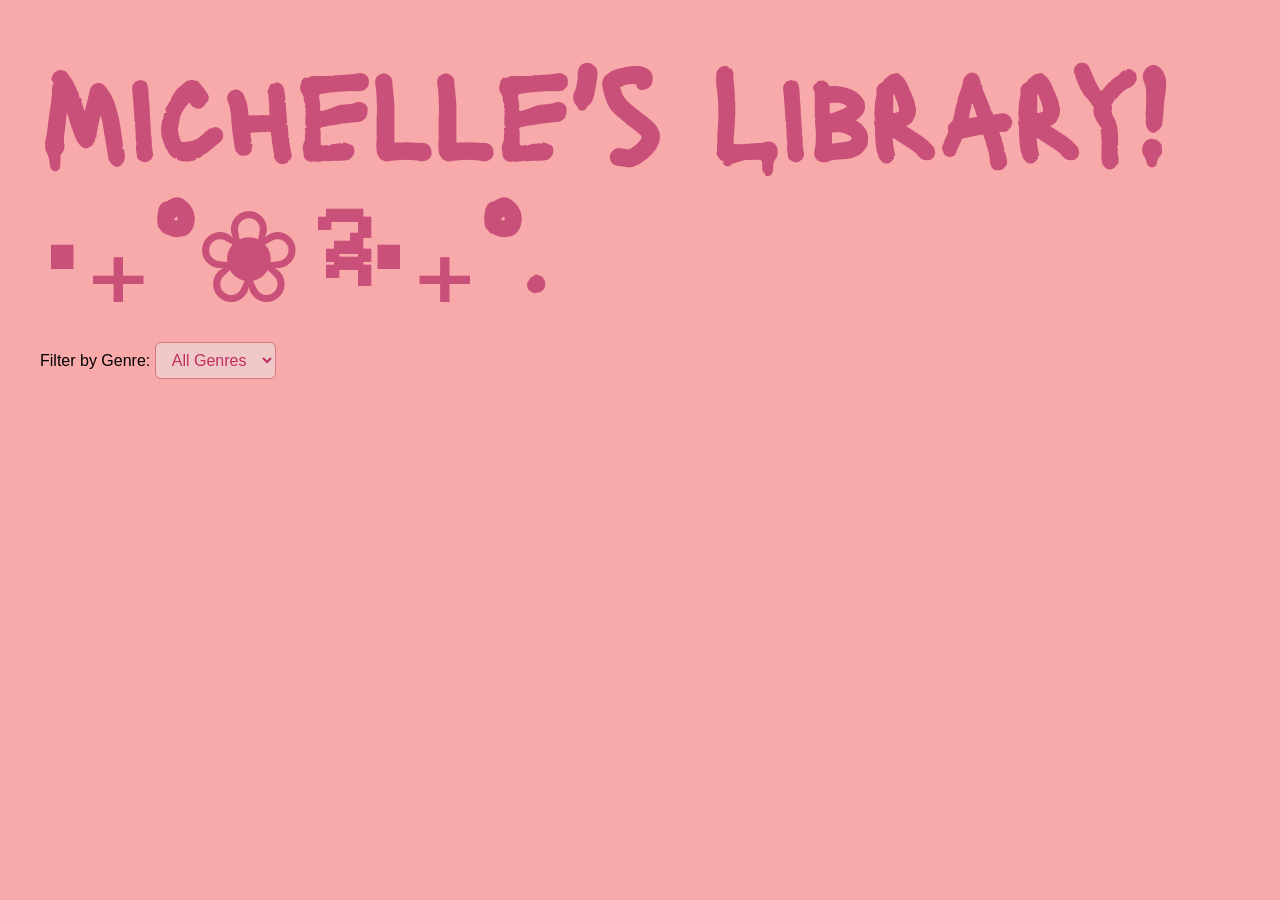
<file: library.html>
<!DOCTYPE html>
<html lang="en">
<head>
  <meta charset="UTF-8">
  <meta name="viewport" content="width=device-width, initial-scale=1.0">
  <title>Michelle's Library!</title>
  
  <link rel="preconnect" href="https://fonts.googleapis.com">
  <link rel="preconnect" href="https://fonts.gstatic.com" crossorigin>
  <link href="https://fonts.googleapis.com/css2?family=Lacquer&display=swap" rel="stylesheet">

  <style>
    :root {
       --fs-xl: clamp(4rem, 10vw, 9rem);
       --fs-lg: clamp(3rem, 7vw, 6rem);
       --fs-md: clamp(2rem, 5vw, 4rem);
       --fs-sm: clamp(1.5rem, 3vw, 2.5rem);
    }

    body {
       background-color: #f8a9a9;
       margin: 0;
       padding: 40px;
       font-family: sans-serif;
    }

    #biggest {
       font-family: "Lacquer", system-ui, cursive;
       font-size: var(--fs-xl);
       color: rgb(201, 80, 120);
       margin: 0 0 20px 0;
       line-height: 1.1;
    }

    .filter-bar {
       margin-bottom: 30px;
       font-family: "Krub", sans-serif;
    }

    .filter-bar select {
       padding: 8px 12px;
       border-radius: 6px;
       border: 1px solid rgb(211, 122, 128);
       background-color: rgb(241, 200, 200);
       color: rgb(193, 47, 96);
       font-size: 1rem;
    }

    .collection-grid {
       display: grid;
       grid-template-columns: repeat(auto-fill, minmax(220px, 1fr));
       gap: 30px;
       width: 100%;
       max-width: 1200px;
       margin: 0 auto;
    }

    .card {
       background-color: rgb(241, 200, 200);
       border: 1px dashed pink;
       border-radius: 12px;
       padding: 20px;
       display: flex;
       flex-direction: column;
       align-items: center;
       text-align: center;
       box-sizing: border-box;
       transition: 0.2s ease;
    }

    .card:hover {
       background-color: rgb(255, 215, 215);
       transform: rotate(-1deg) scale(1.02);
    }

    .card-image {
       width: 100%;
       height: 280px;
       object-fit: contain;
       margin: 15px 0;
       border-radius: 6px;
       display: block;
    }

    .card-title {
       font-family: "Krub", sans-serif;
       font-size: 1.2rem;
       font-weight: 700;
       color: rgb(193, 47, 96);
       margin-bottom: 5px;
    }

    .card-author {
       font-family: "Krub", sans-serif;
       font-size: 1rem;
       color: rgb(211, 122, 128);
       margin-bottom: 5px;
    }

    .card-genre {
       font-family: "Krub", sans-serif;
       font-size: 0.85rem;
       text-transform: uppercase;
       letter-spacing: 0.5px;
       color: rgb(235, 40, 122);
       margin-top: auto;
    }
  </style>
</head>
<body>

  <header class="header">
    <h1 id="biggest">Michelle's Library! ‧₊˚❀༉‧₊˚.</h1>
  </header>

  <div class="filter-bar">
    <label for="genreSelect">Filter by Genre: </label>
    <select id="genreSelect">
      <option value="all">All Genres</option>
    </select>
  </div>

  <div class="collection-grid" id="bookGrid"></div>

  <script src="script.js"></script>

  
</body>
</html>
</file>
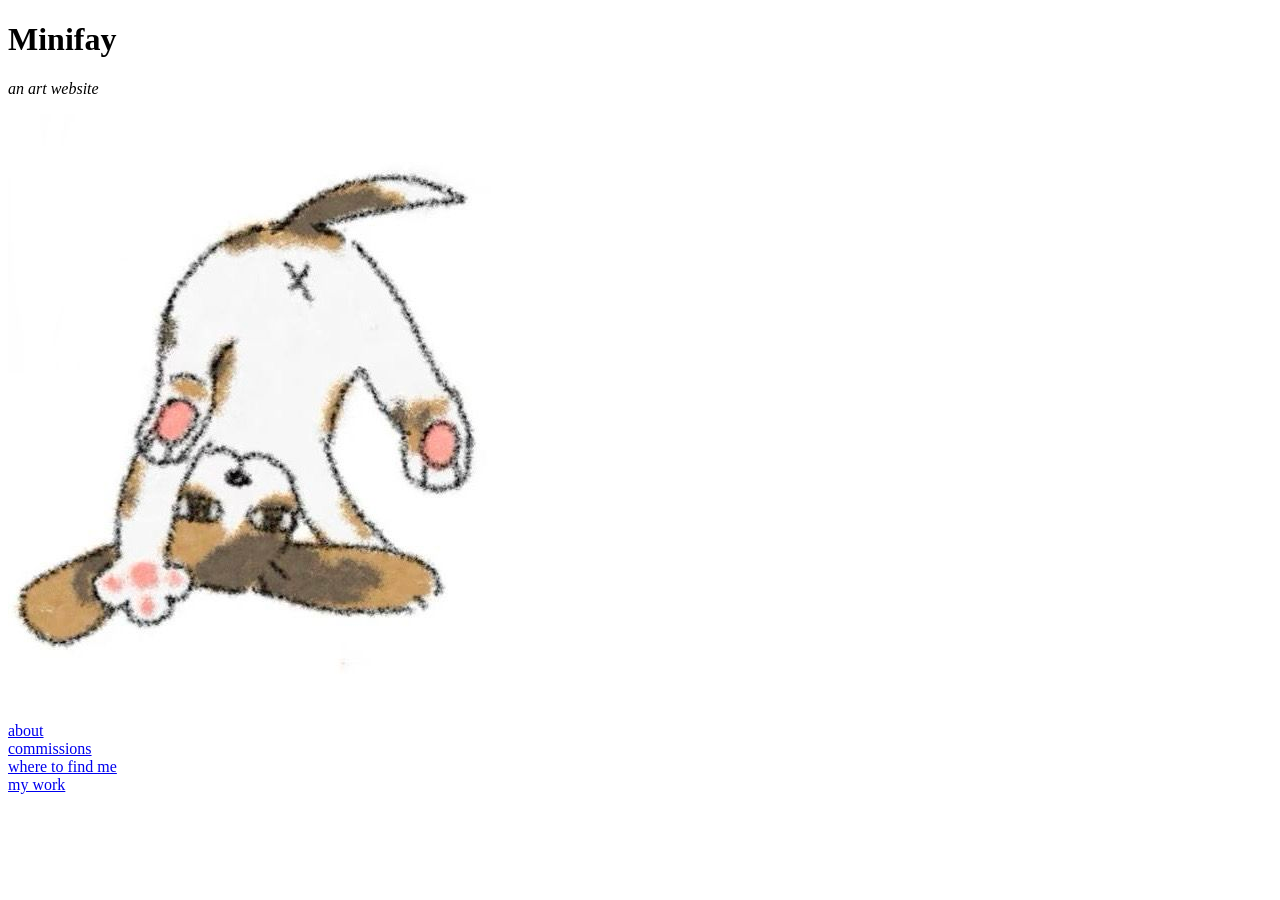
<file: old index.html>
<!DOCTYPE html>


<html>
    <title> Minifay </title>
    <body>
        <h1><b>Minifay</b></h1>
            <p> <i>an art website</i></p>
        <img src="assets/doggy.jpg"
<ul>    
        <br>
        <a href="about.html"> about </a>
        <br>
        <a href="commissions.html"> commissions </a>
        <br>
        <a href="info.html"> where to find me </a>
        <br>
        <a href="mywork.html"> my work </a>
    </ul>
   </nav>

    </body>




</html>
</file>
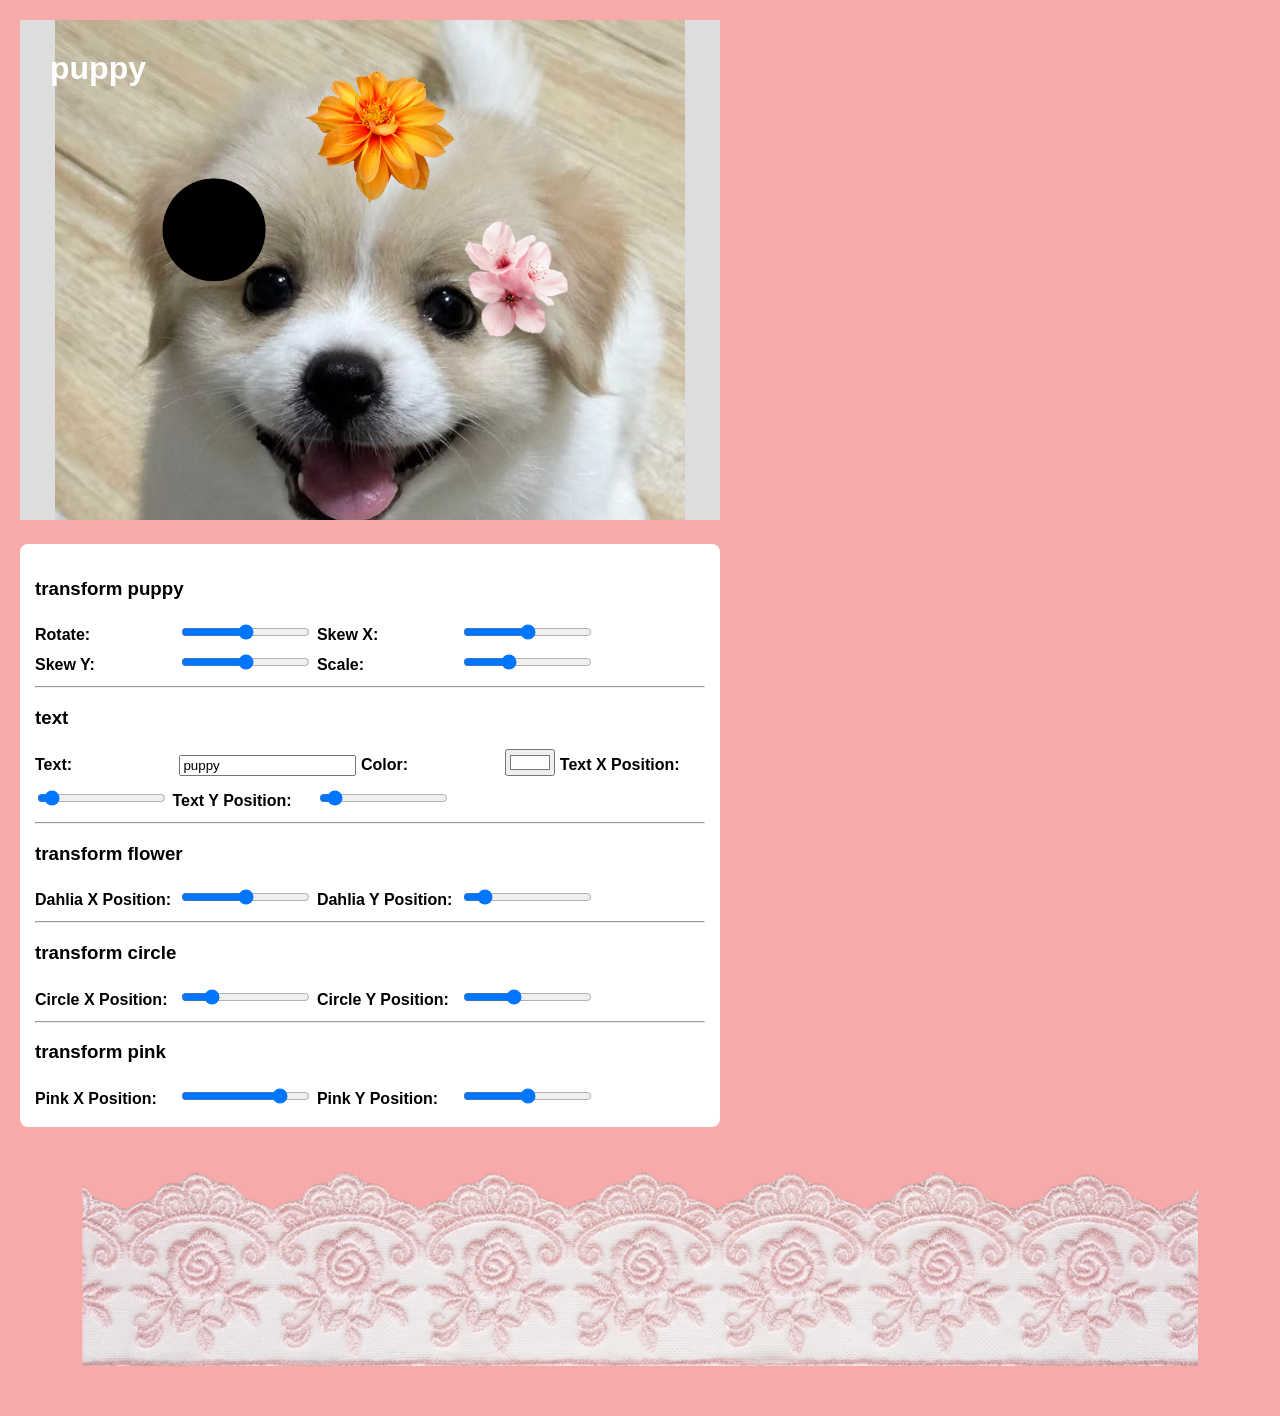
<file: puppy.html>
<!DOCTYPE html>
<html lang="en">
<head>
  <meta charset="UTF-8">
  <title>make the puppy pretty!</title>
  <link rel="stylesheet" href="style.css">
</head>
<body>

  <div id="image-box">
    <img id="dog" src="assets/dog.jpg" alt="happy puppy with tongue halfway sticking out">
    
    <img id="dahlia" src="assets/dahlia.png" alt="dahlia/orange flower image">
    <img id="circle" src="assets/circle.png" alt="circle image">
    <img id="pink" src="assets/pink.png" alt="pink image">
    
    <p id="overlay-text">puppy</p>
  </div>

  <div class="controls">
    <h3>transform puppy</h3>
    <label>Rotate:</label>
    <input id="rotate" type="range" min="-180" max="180" value="0">

    <label>Skew X:</label>
    <input id="skewX" type="range" min="-45" max="45" value="0">

    <label>Skew Y:</label>
    <input id="skewY" type="range" min="-45" max="45" value="0">

    <label>Scale:</label>
    <input id="scale" type="range" min="0.5" max="2" step="0.1" value="1">

    <hr>

    <h3>text</h3>
    <label>Text:</label>
    <input id="textInput" type="text" value="puppy">

    <label>Color:</label>
    <input id="textColor" type="color" value="#ffffff">

    <label>Text X Position:</label>
    <input id="textX" type="range" min="0" max="500" value="30">

    <label>Text Y Position:</label>
    <input id="textY" type="range" min="0" max="400" value="30">

    <hr>

    <h3>transform flower</h3>
    <label>Dahlia X Position:</label>
    <input id="dahliaX" type="range" min="0" max="500" value="250">

    <label>Dahlia Y Position:</label>
    <input id="dahliaY" type="range" min="0" max="400" value="50">

    <hr>

    <h3>transform circle</h3>
    <label>Circle X Position:</label>
    <input id="circleX" type="range" min="0" max="500" value="100">

    <label>Circle Y Position:</label>
    <input id="circleY" type="range" min="0" max="400" value="150">

    <hr>

    <h3>transform pink</h3>
    <label>Pink X Position:</label>
    <input id="pinkX" type="range" min="0" max="500" value="400">

    <label>Pink Y Position:</label>
    <input id="pinkY" type="range" min="0" max="400" value="200">
  </div>

  <script src="script.js"></script>

  <img src="assets/long pink lace bottom up.png"
            alt="Pink lace decoration following the header, with the flat edge at the bottom and the intricate one at the top">

</body>
</html>
</file>
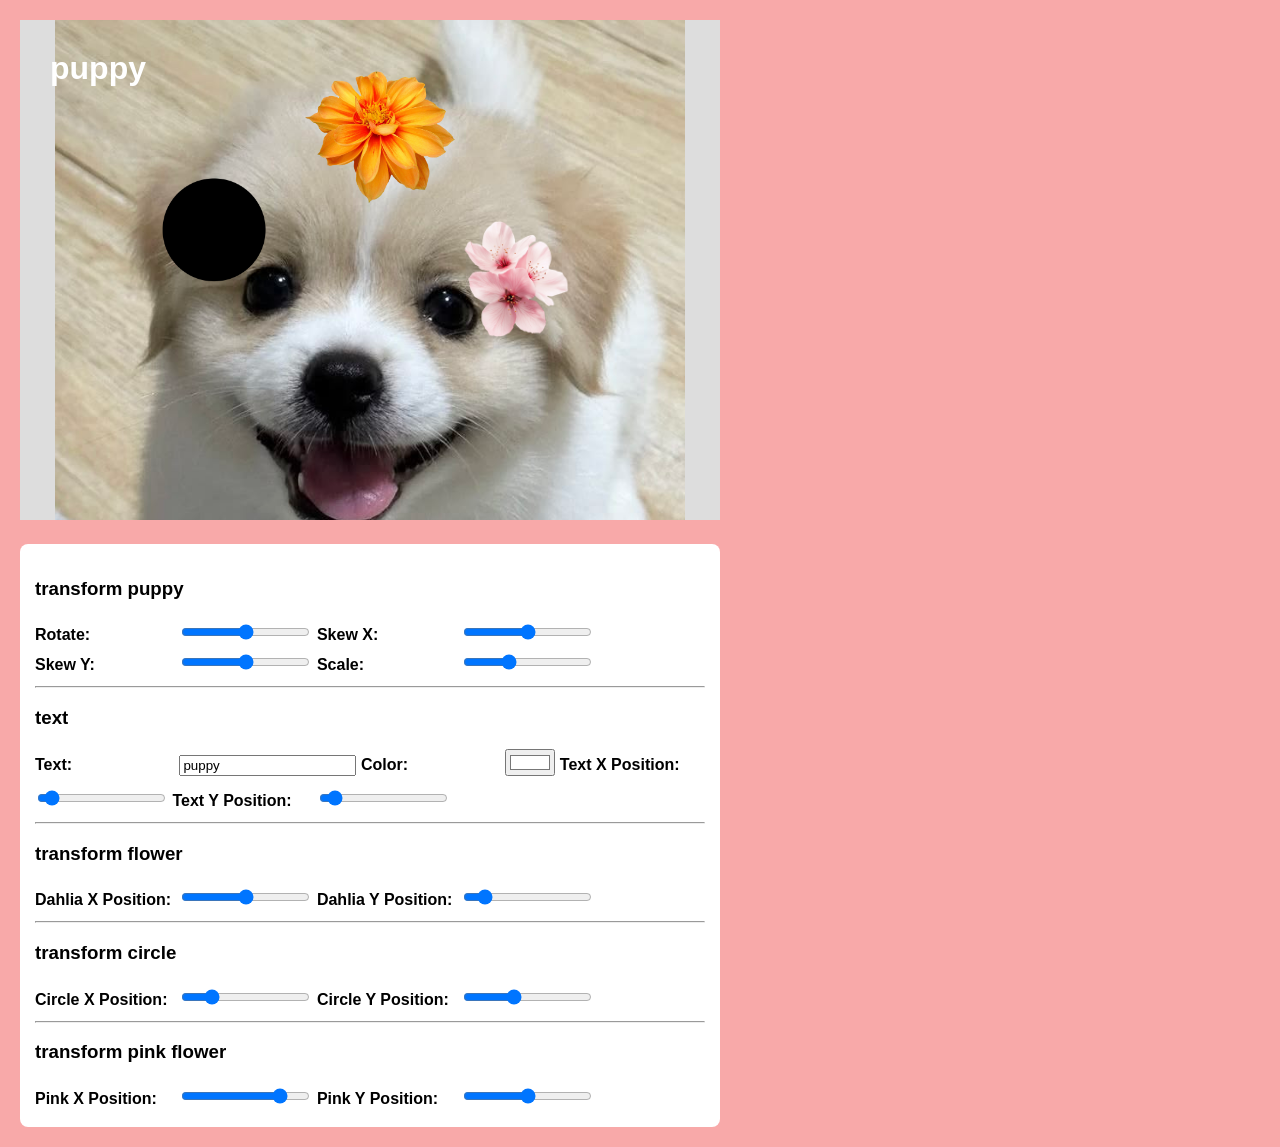
<file: slider.html>
<!DOCTYPE html>
<html lang="en">
<head>
  <meta charset="UTF-8">
  <title>make the puppy pretty!</title>
  <link rel="stylesheet" href="style.css">
</head>
<body>

  <div id="image-box">
    <img id="dog" src="assets/dog.jpg" alt="happy puppy with tongue halfway sticking out">
    
    <img id="dahlia" src="assets/dahlia.png" alt="dahlia/orange flower image">
    <img id="circle" src="assets/circle.png" alt="a black circle">
    <img id="pink" src="assets/pink.png" alt="pink almost sakura like flower">
    
    <p id="overlay-text">puppy</p>
  </div>

  <div class="controls">
    <h3>transform puppy</h3>
    <label>Rotate:</label>
    <input id="rotate" type="range" min="-180" max="180" value="0">

    <label>Skew X:</label>
    <input id="skewX" type="range" min="-45" max="45" value="0">

    <label>Skew Y:</label>
    <input id="skewY" type="range" min="-45" max="45" value="0">

    <label>Scale:</label>
    <input id="scale" type="range" min="0.5" max="2" step="0.1" value="1">

    <hr>

    <h3>text</h3>
    <label>Text:</label>
    <input id="textInput" type="text" value="puppy">

    <label>Color:</label>
    <input id="textColor" type="color" value="#ffffff">

    <label>Text X Position:</label>
    <input id="textX" type="range" min="0" max="500" value="30">

    <label>Text Y Position:</label>
    <input id="textY" type="range" min="0" max="400" value="30">

    <hr>

    <h3>transform flower</h3>
    <label>Dahlia X Position:</label>
    <input id="dahliaX" type="range" min="0" max="500" value="250">

    <label>Dahlia Y Position:</label>
    <input id="dahliaY" type="range" min="0" max="400" value="50">

    <hr>

    <h3>transform circle</h3>
    <label>Circle X Position:</label>
    <input id="circleX" type="range" min="0" max="500" value="100">

    <label>Circle Y Position:</label>
    <input id="circleY" type="range" min="0" max="400" value="150">

    <hr>

    <h3>transform pink flower</h3>
    <label>Pink X Position:</label>
    <input id="pinkX" type="range" min="0" max="500" value="400">

    <label>Pink Y Position:</label>
    <input id="pinkY" type="range" min="0" max="400" value="200">
  </div>

  <script src="script.js"></script>
</body>
</html>
</file>
<file: style.css>
:root {
   --fs-xl: clamp(4rem, 10vw, 9rem);
   --fs-lg: clamp(3rem, 7vw, 6rem);
   --fs-md: clamp(2rem, 5vw, 4rem);
   --fs-sm: clamp(1.5rem, 3vw, 2.5rem);
}

body {
   background-color: #f8a9a9;
   margin: 0;
   padding: 0;
   font-family: sans-serif;
}

.banner {
   display: flex;
   flex-direction: row;
   gap: 25px;
   align-items: center;
}

nav {
   display: flex;
   gap: 25px;
   align-items: center;
   flex-wrap: wrap;
}

#biggest {
   font-size: var(--fs-xl);
   font-weight: bold;
   font-family: "Lacquer", system-ui;
   font-style: normal;
   line-height: 1.1;
   letter-spacing: 0;
   color: rgb(201, 80, 120);
   margin: 0;
   align-items: center;
}

img {
   display: block;
   max-width: 90%;
   height: auto;
   margin: 0 5% 30px 5%;
}

.container {
   display: flex;
   justify-content: space-evenly;
   align-items: stretch;
   flex-wrap: wrap;
   gap: 20px;
   border: 1px solid salmon;
   padding: 20px;
}

.box {
   background-color: rgb(241, 200, 200);
   border: 1px dashed pink;
   padding: 3rem;
   flex: 1 1 180px;
   text-align: center;
   transition: 0.2s ease;
}

.box:hover {
   background-color: rgb(255, 215, 215);
   transform: rotate(-2deg);
}

.box a {
   color: rgb(211, 122, 128);
   text-decoration: none;
   font-family: "Krub", sans-serif;
   font-size: 1.2rem;
   font-weight: 400;
   font-style: normal;
   line-height: 1.5;
}

.bodytext {
   color: papayawhip;
   font-family: "Krub", sans-serif;
   font-size: 1rem;
   font-weight: 400;
   font-style: normal;
   line-height: 1.5;
   margin: 30px 5%;
   text-align: left;
}

.bodytext a {
   color: rgb(232, 106, 161);
   text-decoration: none;
}

.bodytext a:hover {
   color: rgb(235, 40, 122);
}

.h1 {
   color: rgb(193, 47, 96);
   font-family: "Krub", sans-serif;
   font-size: var(--fs-lg);
   font-weight: 400;
   line-height: 1.2;
   margin: 30px 5%;
   text-align: left;
}

.h2 {
   color: rgb(193, 47, 96);
   font-family: "Krub", sans-serif;
   font-size: var(--fs-md);
   font-weight: 400;
   line-height: 1.2;
   margin: 30px 5%;
   text-align: left;
}

.h3 {
   color: rgb(193, 47, 96);
   font-family: "Krub", sans-serif;
   font-size: var(--fs-sm);
   font-weight: 400;
   line-height: 1.5;
   margin: 30px 5%;
   text-align: left;
}

.header {
   background: rgb(241, 200, 200);
   padding: 10px 5%;
   color: papayawhip;
   display: flex;
   justify-content: space-between;
   align-items: center;
   margin-bottom: 30px;
   width: 100%;
   box-sizing: border-box;
}

.header a:hover,
.box a:hover {
   color: rgb(235, 40, 122);
}

.intro {
   display: flex;
   align-items: center;
   justify-content: center;
   gap: 40px;
   margin: 60px auto;
   min-height: 500px;
}

.self-portrait {
   width: 450px;
   height: auto;
   margin: 0;
}

.stack-container {
   width: 400px;
   margin: 0;
}

.stack-container .bodytext {
   margin: 0;
}

@media (max-width: 700px) {
   .header {
       flex-direction: column;
       text-align: center;
   }

   #biggest {
       font-size: clamp(4rem, 18vw, 7rem);
   }

   nav {
       justify-content: center;
       gap: 15px;
   }

   .box {
       padding: 2rem;
   }
}

.center {
   display: flex;
   flex-direction: column;
   align-items: center;
   justify-content: center;
   gap: 25px;
   min-height: 60vh;
   margin: auto;
}

.center button {
   background-color: rgb(241, 200, 200);
   color: rgb(193, 47, 96);
   border: 2px dashed rgb(211, 122, 128);
   border-radius: 25px;
   padding: 15px 50px;
   font-family: "Krub", sans-serif;
   font-size: 1.2rem;
   cursor: pointer;
   transition: 0.2s ease;
}

.center button:hover {
   background-color: rgb(255, 215, 215);
   transform: rotate(-2deg) scale(1.05);
}

.scroll-container {
   width: 100%;
   height: 300px; 
   overflow-y: auto; 
   overflow-x: hidden; 
}

.gallery {
   display: grid;
   grid-template-columns: repeat(2, 1fr);
   gap: 40px;
   width: 90%;
   max-width: 1200px;
   margin: 60px auto;
}

.gallery img {
   width: 100%;
   height: 450px;
   object-fit: contain;
   margin: 0;
   border: 3px solid rgb(241, 200, 200);
   border-radius: 15px;
   transition: 0.3s ease;
}

#image-box {
   position: relative;
   display: inline-block;
   width: 700px;
   height: 500px;
   background-color: #ddd;
   overflow: hidden;
}

#dog {
   width: 700px;
   height: auto;
}

#dahlia {
   position: absolute;
   width: 150px;
   top: 50px;
   left: 250px;
}

#circle {
   position: absolute;
   width: 120px;
   top: 150px;
   left: 100px;
}

#pink {
   position: absolute;
   width: 120px;
   top: 200px;
   left: 400px;
}

#overlay-text {
   position: absolute;
   top: 30px;
   left: 30px;
   font-size: 32px;
   font-weight: bold;
   color: white;
   margin: 0;
}

.controls {
   background-color: #fffefe;
   padding: 15px;
   margin-top: 20px;
   border-radius: 8px;
   width: 670px;
}

label {
   display: inline-block;
   width: 140px;
   margin-top: 8px;
   font-weight: bold;
}

input {
   margin-bottom: 8px;
}

body {
  font-family: sans-serif;
  padding: 20px;
  background-color: #f8a9a9; 
}

.controls {
  background-color: #ffffff; 
  padding: 15px;
}

.collection-grid {
  display: grid;
  grid-template-columns: repeat(auto-fill, minmax(220px, 1fr));
  gap: 30px;
  width: 90%;
  max-width: 1200px;
  margin: 40px auto;
}
  margin-top: 20px;
}

.card {
  background-color: rgb(241, 200, 200);
  border: 1px dashed pink;
  border-radius: 12px;
  padding: 20px;
  display: flex;
  flex-direction: column;
  align-items: center;
  text-align: center;
  transition: 0.2s ease;
}

.card:hover {
  background-color: rgb(255, 215, 215);
  transform: rotate(-1deg) scale(1.02);
}

.card-image {
  width: 100%;
  height: 280px;
  object-fit: contain;
  margin: 15px 0;
  border-radius: 8px;
  width: 670px;
  display: block;
}

.card-title {
  font-family: "Krub", sans-serif;
  font-size: 1.2rem;
  font-weight: 700;
  color: rgb(193, 47, 96);
  margin-bottom: 5px;
}

.card-author {
  font-family: "Krub", sans-serif;
  font-size: 1rem;
  color: rgb(211, 122, 128);
  margin-bottom: 5px;
}

.card-genre {
  font-family: "Krub", sans-serif;
  font-size: 0.85rem;
  text-transform: uppercase;
  letter-spacing: 0.5px;
  color: rgb(235, 40, 122);
  margin-top: auto;
}
</file>
